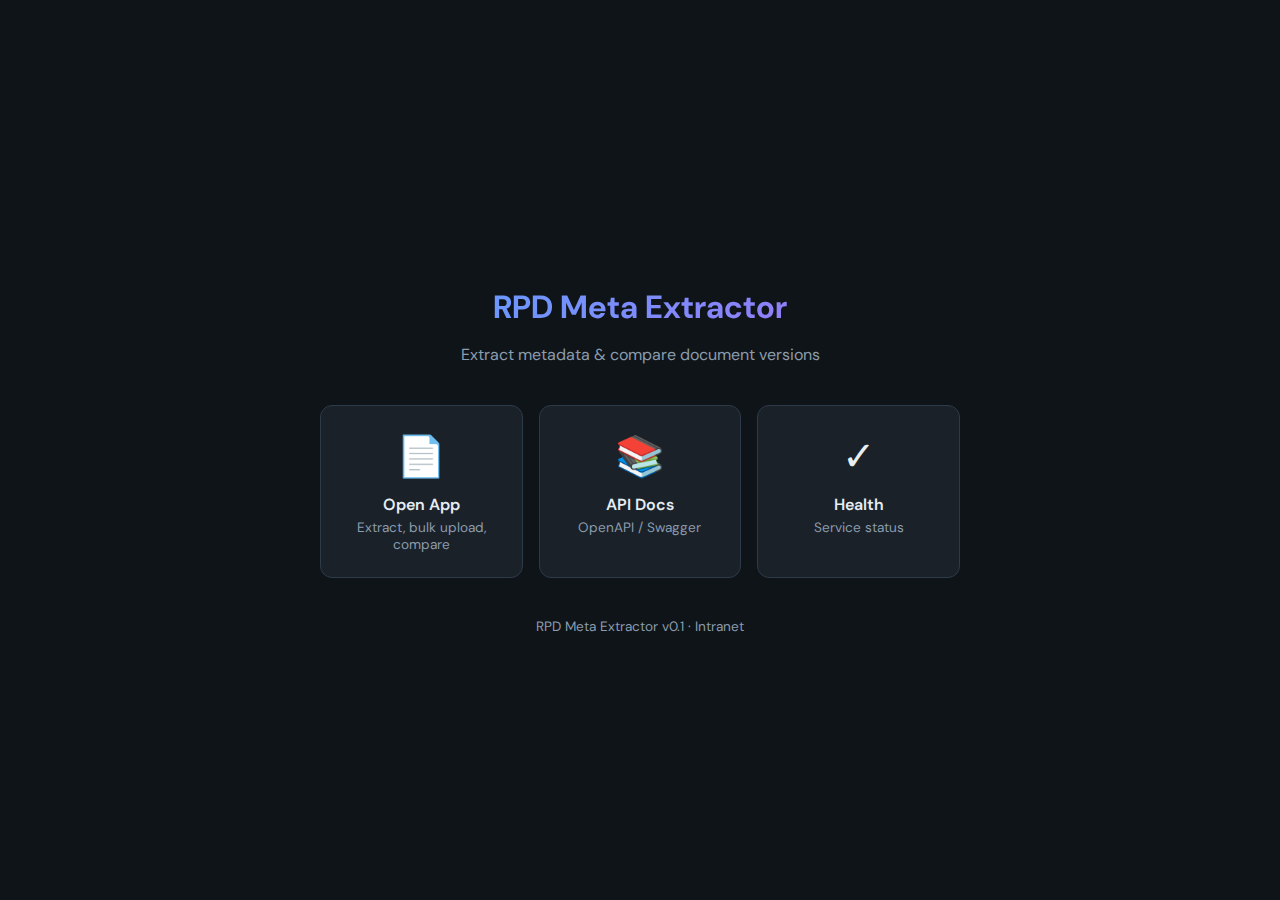
<file: rpd/static/intranet.html>
<!DOCTYPE html>
<html lang="en">
<head>
  <meta charset="UTF-8">
  <meta name="viewport" content="width=device-width, initial-scale=1.0">
  <title>RPD Meta Extractor – Intranet</title>
  <link rel="preconnect" href="https://fonts.googleapis.com">
  <link rel="preconnect" href="https://fonts.gstatic.com" crossorigin>
  <link href="https://fonts.googleapis.com/css2?family=DM+Sans:wght@400;500;600;700&display=swap" rel="stylesheet">
  <style>
    :root {
      --bg: #0f1419;
      --bg-card: #1a2129;
      --border: #2d3a47;
      --text: #e6edf3;
      --text-muted: #8b9cad;
      --accent: #58a6ff;
      --radius: 12px;
    }
    * { box-sizing: border-box; }
    body {
      margin: 0;
      font-family: 'DM Sans', -apple-system, sans-serif;
      background: var(--bg);
      color: var(--text);
      min-height: 100vh;
      display: flex;
      align-items: center;
      justify-content: center;
      padding: 2rem;
    }
    .container {
      max-width: 640px;
      width: 100%;
      text-align: center;
    }
    .logo {
      font-size: 2rem;
      font-weight: 700;
      margin-bottom: 0.5rem;
      background: linear-gradient(135deg, var(--accent), #a371f7);
      -webkit-background-clip: text;
      -webkit-text-fill-color: transparent;
      background-clip: text;
    }
    .tagline {
      color: var(--text-muted);
      font-size: 1rem;
      margin-bottom: 2.5rem;
    }
    .cards {
      display: grid;
      grid-template-columns: repeat(auto-fit, minmax(180px, 1fr));
      gap: 1rem;
    }
    .card {
      background: var(--bg-card);
      border: 1px solid var(--border);
      border-radius: var(--radius);
      padding: 1.5rem;
      text-decoration: none;
      color: inherit;
      transition: all 0.2s;
    }
    .card:hover {
      border-color: var(--accent);
      transform: translateY(-2px);
    }
    .card-icon {
      font-size: 2.5rem;
      margin-bottom: 0.75rem;
    }
    .card-title {
      font-weight: 600;
      margin-bottom: 0.25rem;
    }
    .card-desc {
      font-size: 0.85rem;
      color: var(--text-muted);
    }
    .footer {
      margin-top: 2.5rem;
      font-size: 0.85rem;
      color: var(--text-muted);
    }
    .footer a { color: var(--accent); text-decoration: none; }
  </style>
</head>
<body>
  <div class="container">
    <h1 class="logo">RPD Meta Extractor</h1>
    <p class="tagline">Extract metadata & compare document versions</p>

    <div class="cards">
      <a href="/" class="card">
        <div class="card-icon">📄</div>
        <div class="card-title">Open App</div>
        <div class="card-desc">Extract, bulk upload, compare</div>
      </a>
      <a href="/docs" class="card" target="_blank">
        <div class="card-icon">📚</div>
        <div class="card-title">API Docs</div>
        <div class="card-desc">OpenAPI / Swagger</div>
      </a>
      <a href="/health" class="card" target="_blank">
        <div class="card-icon">✓</div>
        <div class="card-title">Health</div>
        <div class="card-desc">Service status</div>
      </a>
    </div>

    <div class="footer">
      RPD Meta Extractor v0.1 · Intranet
    </div>
  </div>
</body>
</html>
</file>
